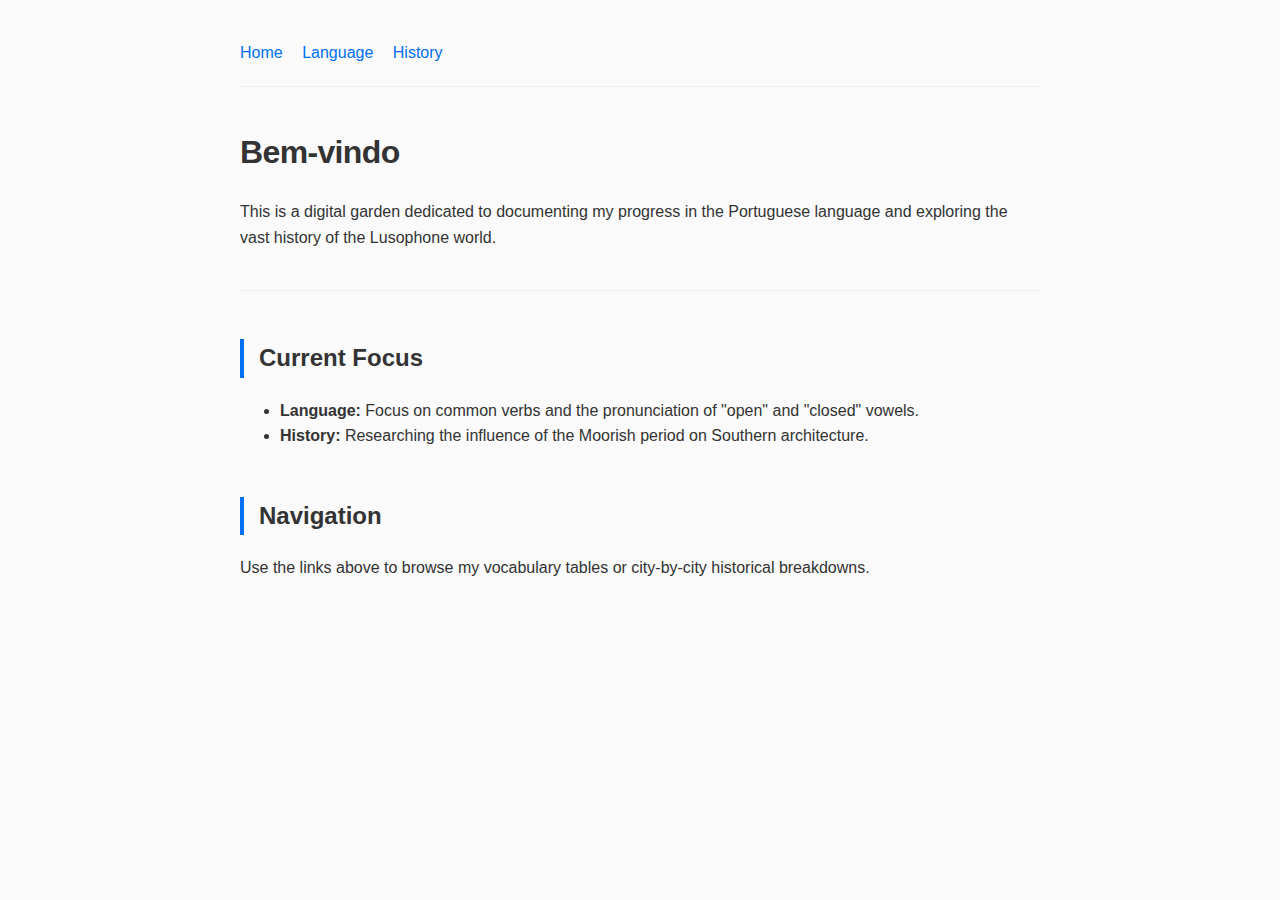
<file: index.html>
<!DOCTYPE html>
<html lang="en">
<head>
    <meta charset="UTF-8">
    <meta name="viewport" content="width=device-width, initial-scale=1.0">
    <link rel="stylesheet" href="style.css">
    <title>Portuguese Notes | Home</title>
</head>
<body>
    <nav>
        <a href="index.html">Home</a>
        <a href="language.html">Language</a>
        <a href="history.html">History</a>
    </nav>

    <header>
        <h1>Bem-vindo</h1>
        <p>This is a digital garden dedicated to documenting my progress in the Portuguese language and exploring the vast history of the Lusophone world.</p>
    </header>

    <hr style="border: 0; border-top: 1px solid #eee; margin: 40px 0;">

    <section>
        <h2>Current Focus</h2>
        <ul>
            <li><strong>Language:</strong> Focus on common verbs and the pronunciation of "open" and "closed" vowels.</li>
            <li><strong>History:</strong> Researching the influence of the Moorish period on Southern architecture.</li>
        </ul>
    </section>

    <section>
        <h2>Navigation</h2>
        <p>Use the links above to browse my vocabulary tables or city-by-city historical breakdowns.</p>
    </section>

</body>
</html>
</file>
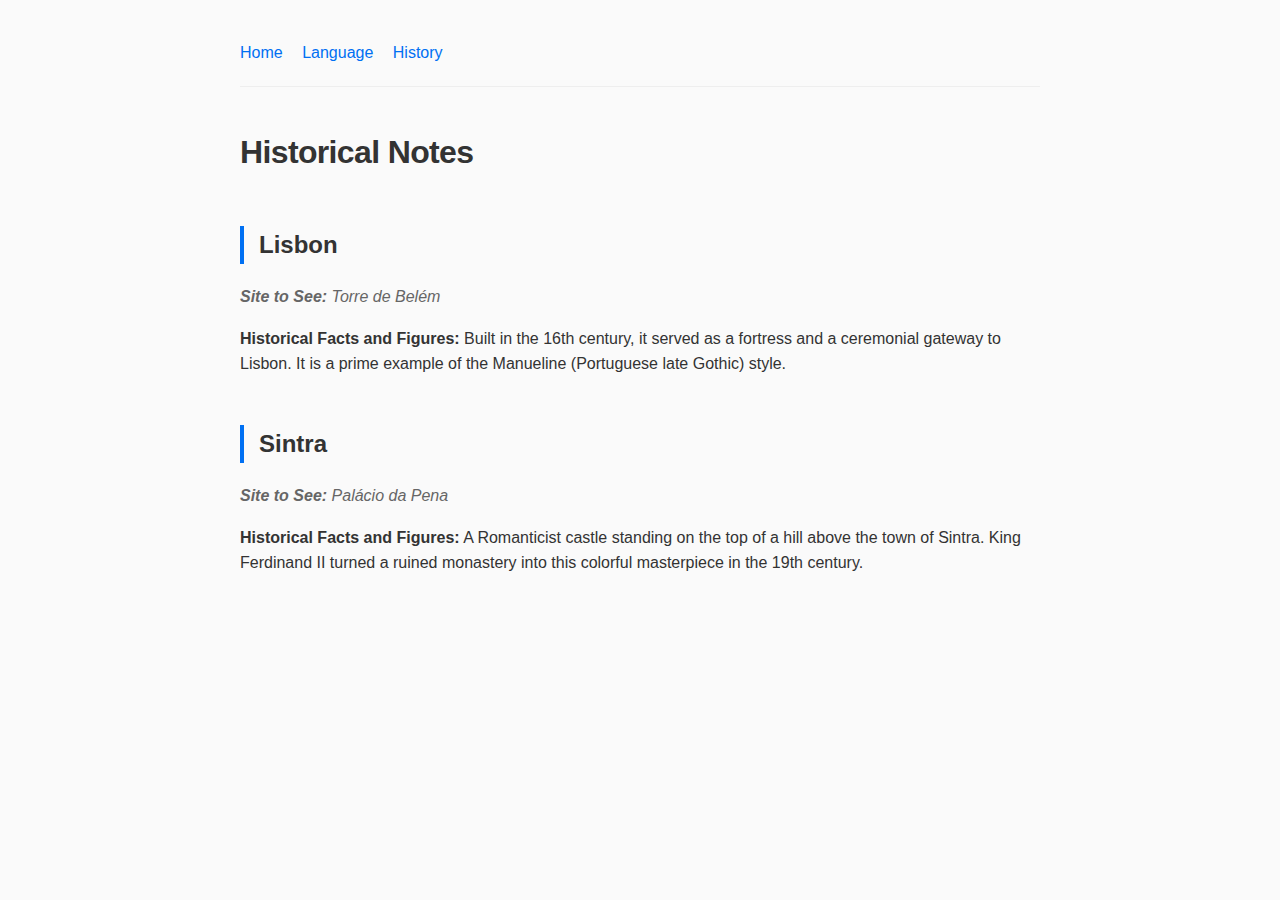
<file: history.html>
<!DOCTYPE html>
<html lang="en">
<head>
    <link rel="stylesheet" href="style.css">
    <title>Portuguese History Notes</title>
</head>
<body>
    <nav>
        <a href="index.html">Home</a>
        <a href="language.html">Language</a>
        <a href="history.html">History</a>
    </nav>

    <h1>Historical Notes</h1>

    <section class="history-entry">
        <h2>Lisbon</h2>
        <span class="site-tag"><strong>Site to See:</strong> Torre de Belém</span>
        <p><strong>Historical Facts and Figures:</strong> Built in the 16th century, it served as a fortress and a ceremonial gateway to Lisbon. It is a prime example of the Manueline (Portuguese late Gothic) style.</p>
    </section>

    <section class="history-entry">
        <h2>Sintra</h2>
        <span class="site-tag"><strong>Site to See:</strong> Palácio da Pena</span>
        <p><strong>Historical Facts and Figures:</strong> A Romanticist castle standing on the top of a hill above the town of Sintra. King Ferdinand II turned a ruined monastery into this colorful masterpiece in the 19th century.</p>
    </section>
</body>
</html>
</file>
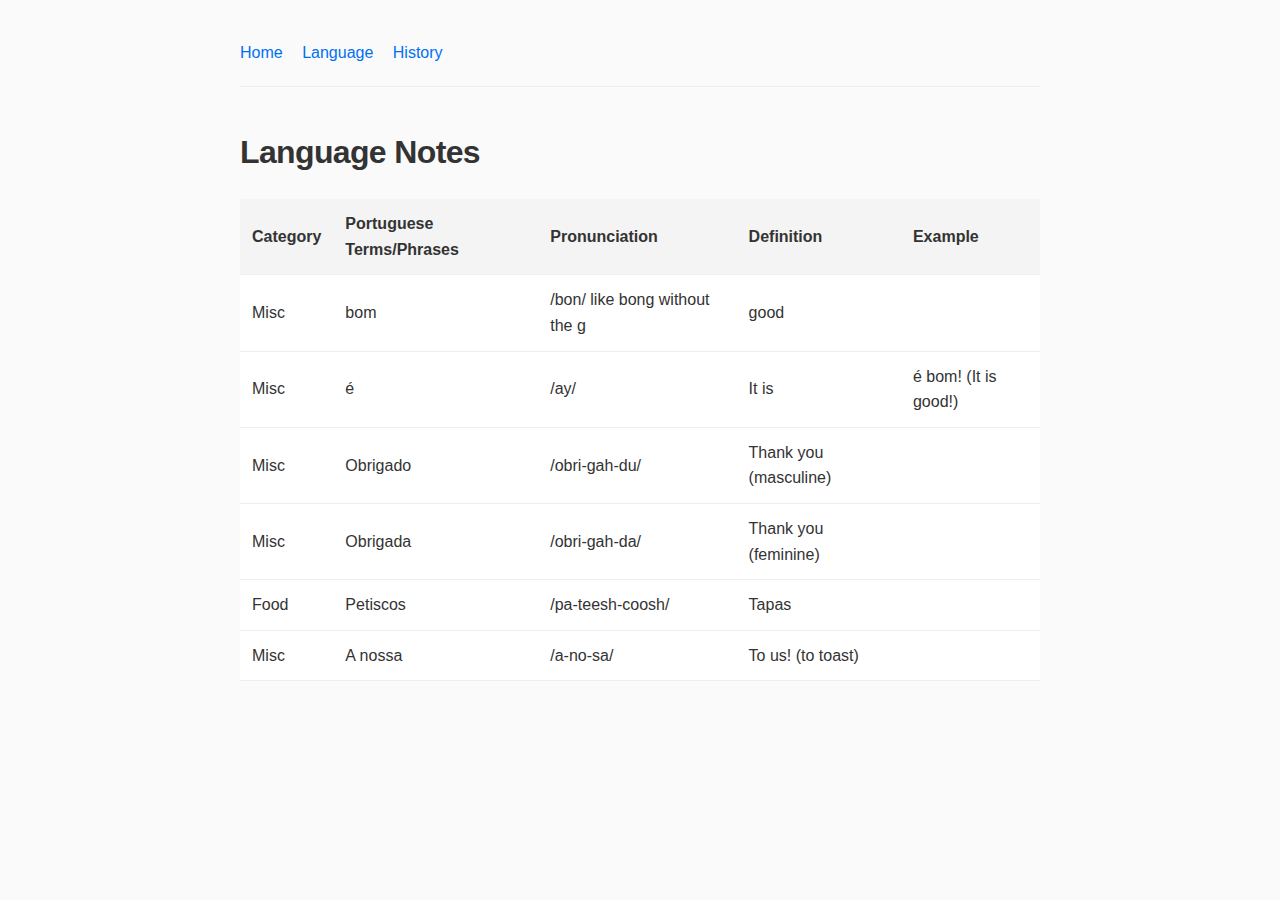
<file: language.html>
<!DOCTYPE html>
<html lang="pt">
<head>
    <link rel="stylesheet" href="style.css">
    <title>Portuguese Language Notes</title>
</head>
<body>
    <nav>
        <a href="index.html">Home</a>
        <a href="language.html">Language</a>
        <a href="history.html">History</a>
    </nav>

    <h1>Language Notes</h1>
    <table>
        <thead>
            <tr>
                <th>Category</th>
                <th>Portuguese Terms/Phrases</th>
                <th>Pronunciation</th>
                <th>Definition</th>
                <th>Example</th>
            </tr>
        </thead>
        <tbody>
            <tr>
                <td>Misc</td>
                <td>bom</td>
                <td>/bon/ like bong without the g</td>
                <td>good</td>
                <td></td>
            </tr>
            <tr>
                <td>Misc</td>
                <td>&eacute;</td>
                <td>/ay/</td>
                <td>It is</td>
                <td>&eacute; bom! (It is good!)</td>
            </tr>
            <tr>
                <td>Misc</td>
                <td>Obrigado</td>
                <td>/obri-gah-du/</td>
                <td>Thank you (masculine)</td>
                <td></td>
            </tr>
            <tr>
                <td>Misc</td>
                <td>Obrigada</td>
                <td>/obri-gah-da/</td>
                <td>Thank you (feminine)</td>
                <td></td>
            </tr>
            <tr>
                <td>Food</td>
                <td>Petiscos</td>
                <td>/pa-teesh-coosh/</td>
                <td>Tapas</td>
                <td></td>
            </tr>
            <tr>
                <td>Misc</td>
                <td>A nossa</td>
                <td>/a-no-sa/</td>
                <td>To us! (to toast)</td>
                <td></td>
            </tr>
        </tbody>
    </table>
</body>
</html>
</file>
<file: style.css>
body {
    font-family: -apple-system, BlinkMacSystemFont, "Segoe UI", Roboto, sans-serif;
    line-height: 1.6;
    color: #333;
    max-width: 800px;
    margin: 40px auto;
    padding: 0 20px;
    background-color: #fafafa;
}

nav { margin-bottom: 40px; border-bottom: 1px solid #eee; padding-bottom: 20px; }
nav a { margin-right: 15px; text-decoration: none; color: #0070f3; font-weight: 500; }

h1 { font-weight: 700; letter-spacing: -0.02em; }
h2 { margin-top: 2em; border-left: 4px solid #0070f3; padding-left: 15px; }

table { width: 100%; border-collapse: collapse; margin: 20px 0; background: white; }
th, td { text-align: left; padding: 12px; border-bottom: 1px solid #eee; }
th { background: #f4f4f4; font-weight: 600; }

.history-entry { margin-bottom: 30px; }
.site-tag { color: #666; font-style: italic; display: block; margin-bottom: 5px; }
</file>
